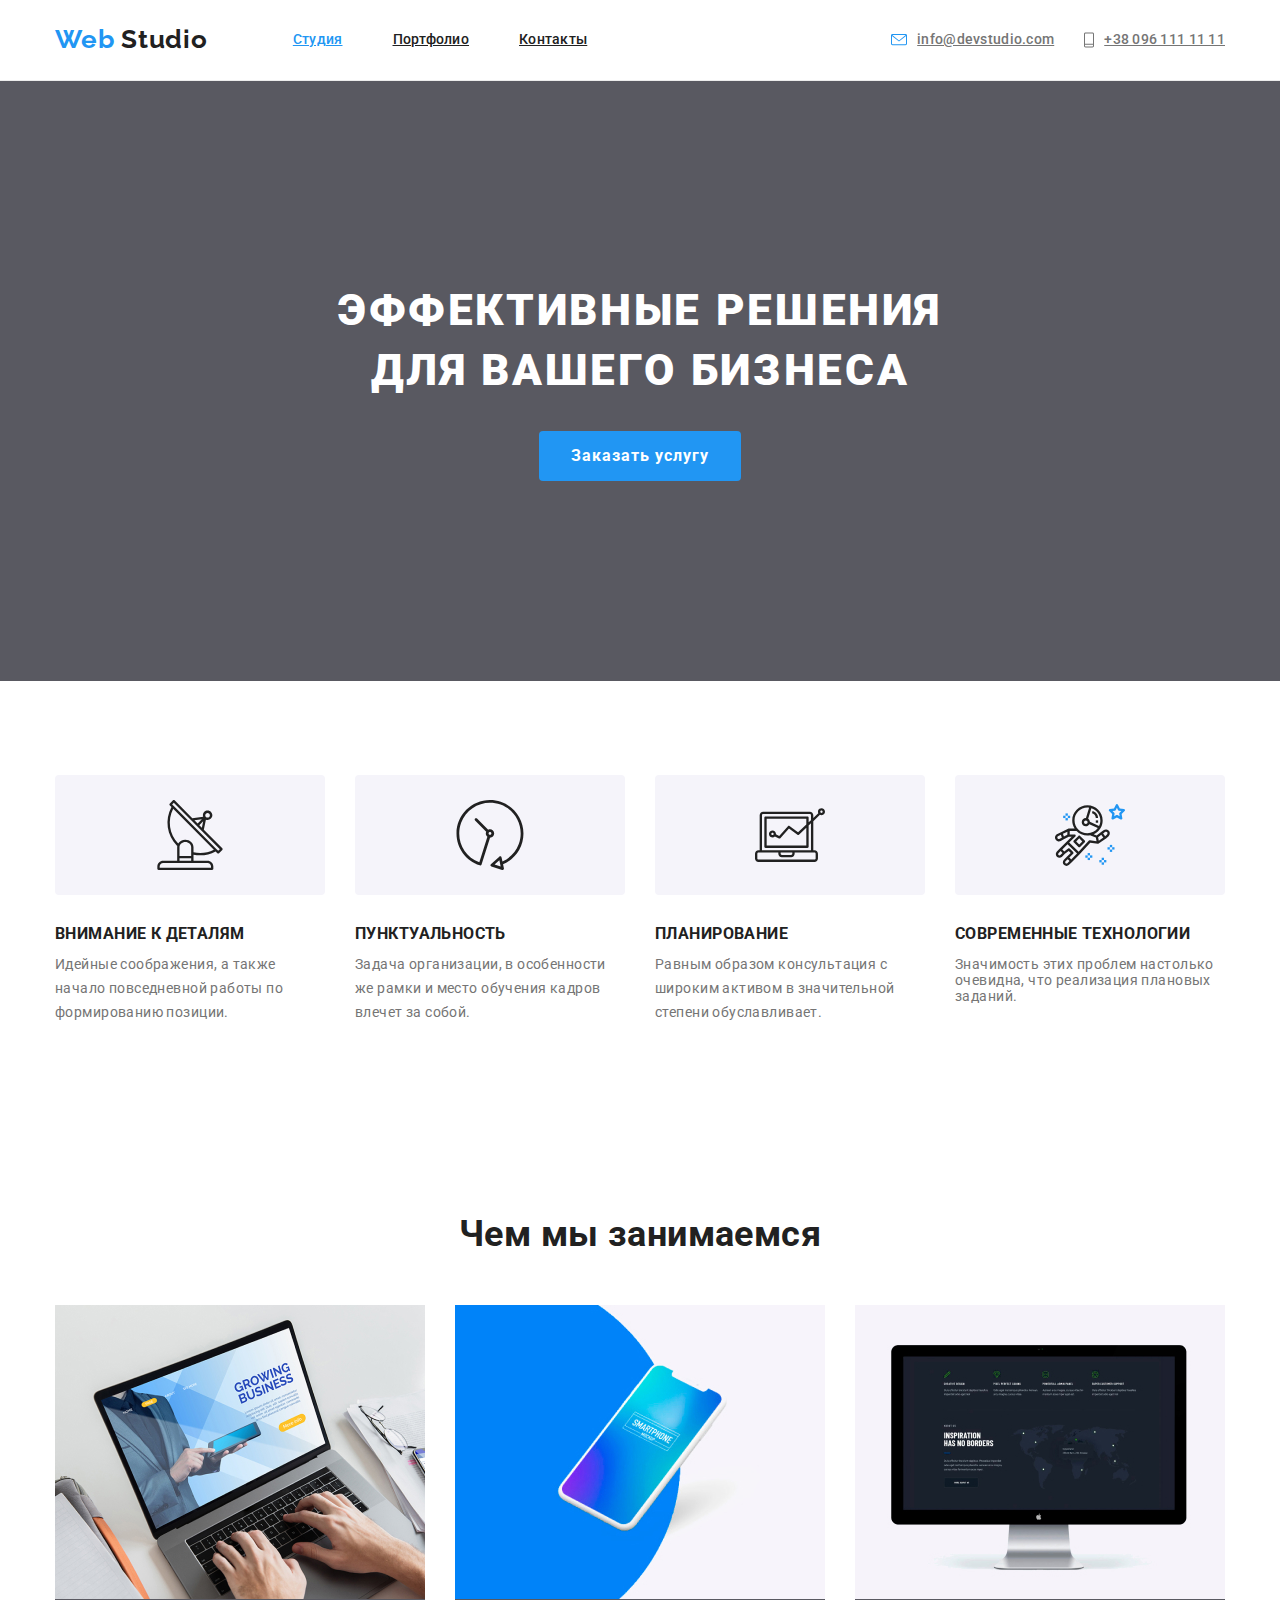
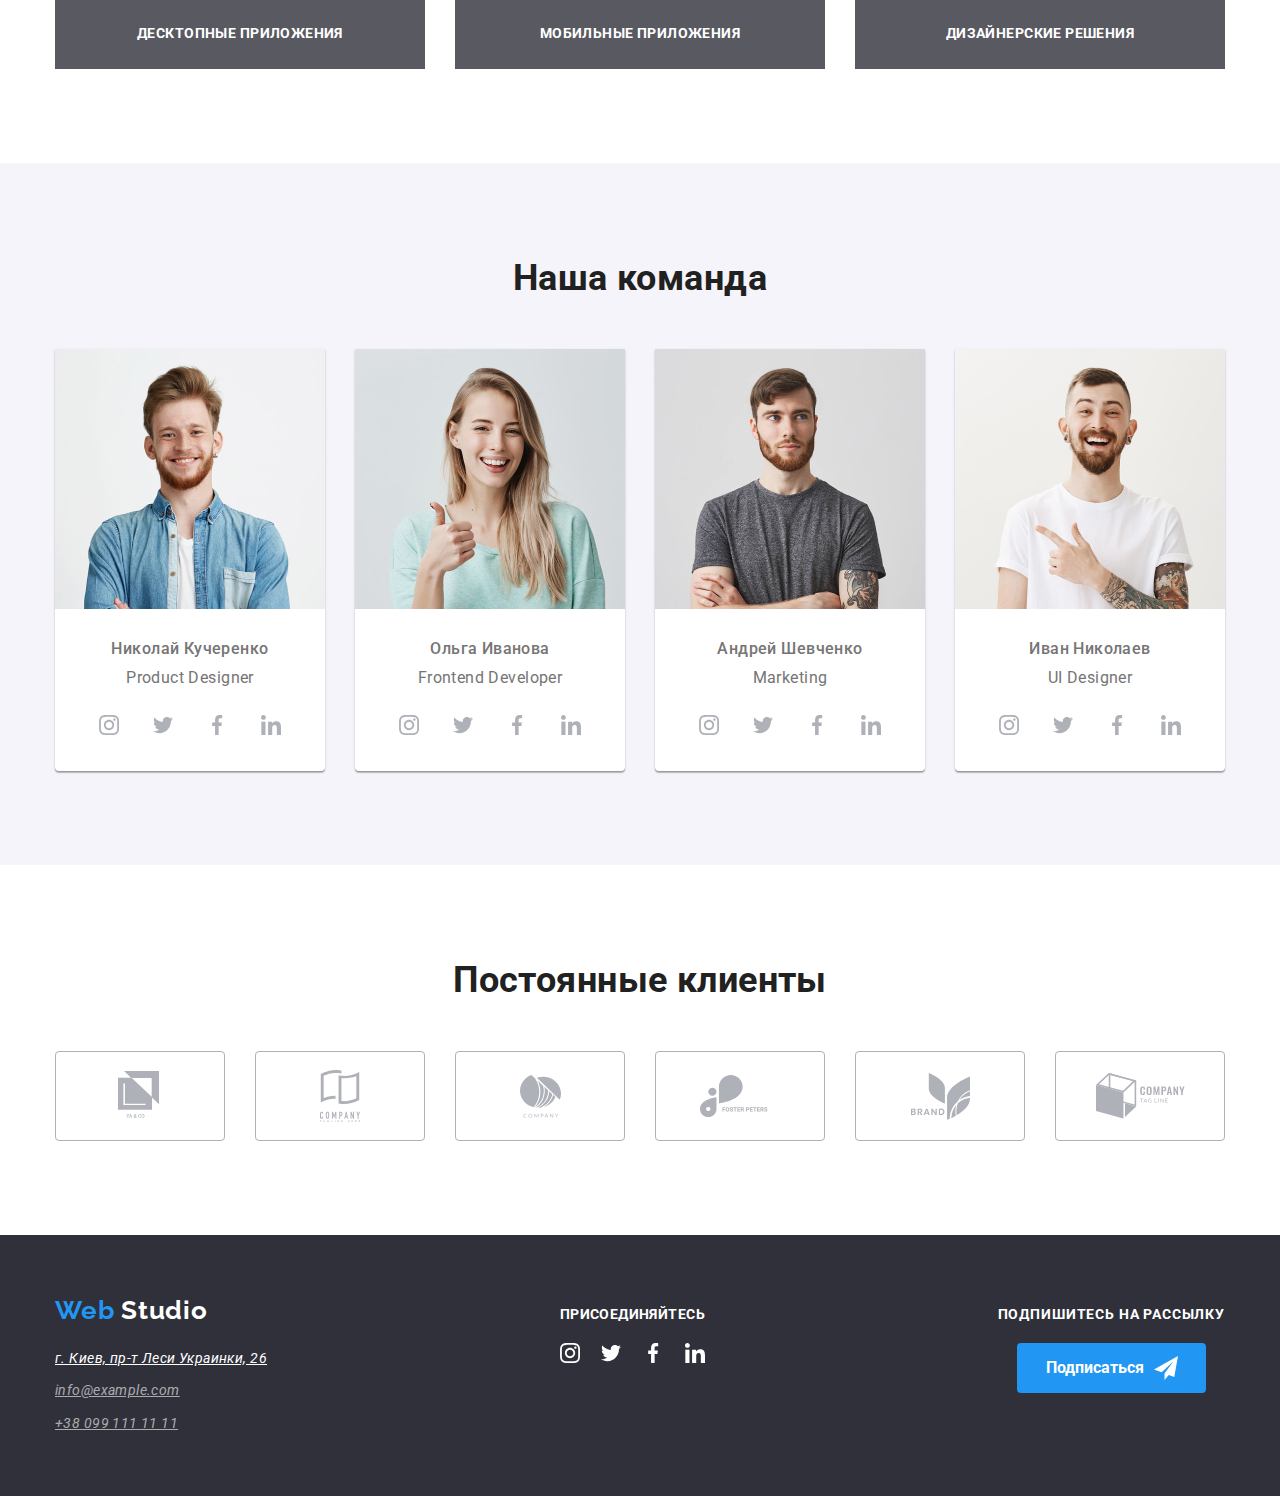
<file: index.html>
<!DOCTYPE html>
<html lang="ru">
  <head>
    <meta charset="UTF-8" />
    <meta name="viewport" content="width=device-width, initial-scale=1.0" />
    <title>Web Studio</title>
    <link
      href="https://fonts.googleapis.com/css2?family=Raleway:wght@700&family=Roboto:wght@400;500;900&display=swap"
      rel="stylesheet"
    />
    <link
      rel="stylesheet"
      href="https://cdnjs.cloudflare.com/ajax/libs/modern-normalize/0.7.0/modern-normalize.min.css"
    />
    <link rel="stylesheet" href="./css/style.css" />
  </head>
  <body>
    <!--Header-->
    <header class="page-header">
      <div class="container main-nav">
        <nav class="nav">
          <a class="logo" href="./index.html">
            Web <span class="logo__studio">Studio</span>
          </a>
          <ul class="site-nav list">
            <li class="site-nav__item">
              <a
                class="site-nav__link site-nav__link--current"
                href="./index.html"
                >Студия</a
              >
            </li>
            <li class="site-nav__item">
              <a class="site-nav__link" href="./portfolio.html">Портфолио</a>
            </li>
            <li class="site-nav__item">
              <a class="site-nav__link" href="">Контакты</a>
            </li>
          </ul>
        </nav>
        <ul class="auth-nav list">
          <li class="auth-nav__item">
            <a class="auth-nav__link" href="mailto:info@devstudio.com">
              <img class="auth-nav_icon" src="./img/mail.svg" alt="Письмо" />
              info@devstudio.com
            </a>
          </li>
          <li class="auth-nav__item">
            <a class="auth-nav__link" href="tel:+380961111111">
              <img class="auth-nav_icon" src="./img/phone.svg" alt="телефон" />
              +38 096 111 11 11
            </a>
          </li>
        </ul>
      </div>
    </header>
    <main>
      <!--Hero-->
      <section class="hero-section">
        <div class="container hero">
          <h1 class="hero__title">Эффективные решения для вашего бизнеса</h1>
          <a href="" class="hero__button">Заказать услугу</a>
        </div>
      </section>

      <!--work-->
      <section class="work-section">
        <div class="container">
          <h2 class="title main visually-hidden">Особенность работы</h2>
          <ul class="work list">
            <li class="work__item">
              <span class="work__img">
                <img src="./img/sputnik.svg" alt="Спутник" />
              </span>
              <h3 class="work__title">Внимание к деталям</h3>
              <p class="work__text">
                Идейные соображения, а также начало повседневной работы по
                формированию позиции.
              </p>
            </li>
            <li class="work__item">
              <span class="work__img">
                <img src="./img/time.svg" alt="Часы" />
              </span>
              <h3 class="work__title">Пунктуальность</h3>
              <p class="work__text">
                Задача организации, в особенности же рамки и место обучения
                кадров влечет за собой.
              </p>
            </li>
            <li class="work__item">
              <span class="work__img">
                <img src="./img/comp.svg" alt="Планирование" />
              </span>
              <h3 class="work__title">Планирование</h3>
              <p class="work__text">
                Равным образом консультация с широким активом в значительной
                степени обуславливает.
              </p>
            </li>
            <li class="work__item">
              <span class="work__img">
                <img src="./img/astronaut-1.svg" alt="Современные технологии" />
              </span>
              <h3 class="work__title">Современные технологии</h3>
              <p>
                Значимость этих проблем настолько очевидна, что реализация
                плановых заданий.
              </p>
            </li>
          </ul>
        </div>
      </section>
      <!--Employment-->
      <section class="employment-section">
        <div class="container">
          <h2 class="employment__title">Чем мы занимаемся</h2>
          <ul class="employment list">
            <li class="employment__item">
              <img
                src="./img/desctop-application.jpg"
                alt="Десктопные приложения"
                width="370"
              />
              <p class="employment__text">Десктопные приложения</p>
            </li>
            <li class="employment__item">
              <img
                src="./img/mobile-applications.jpg"
                alt="Мобильные приложения"
                width="370"
              />
              <p class="employment__text">Мобильные приложения</p>
            </li>
            <li class="employment__item">
              <img
                src="./img/design-solutions.jpg"
                alt="Дизайнерские решения"
                width="370"
              />
              <p class="employment__text">Дизайнерские решения</p>
            </li>
          </ul>
        </div>
      </section>
      <!--Team-->
      <section class="team-section">
        <div class="container">
          <h2 class="team__title">Наша команда</h2>
          <ul class="team list">
            <li class="team__item">
              <img src="./img/kucherenko.jpg" alt="Курченко" width="270" />
              <h3 class="team__name">Николай Кучеренко</h3>
              <p class="team__text">Product Designer</p>
              <ul class="list team__social">
                <li class="">
                  <a href="">
                    <img src="./img/instagram.svg" alt="Инстаграм" />
                  </a>
                </li>
                <li>
                  <a href="">
                    <img src="./img/twitter.svg" alt="Твитер" />
                  </a>
                </li>
                <li>
                  <a href="">
                    <img src="./img/facebook.svg" alt="Фейсбук" />
                  </a>
                </li>
                <li>
                  <a href="">
                    <img src="./img/linkedin.svg" alt="linkedin" />
                  </a>
                </li>
              </ul>
            </li>
            <li class="team__item">
              <img src="./img/ivanova.jpg" alt="Иванова" width="270" />
              <h3 class="team__name">Ольга Иванова</h3>
              <p class="team__text">Frontend Developer</p>
              <ul class="list team__social">
                <li>
                  <a href="">
                    <img src="./img/instagram.svg" alt="Инстаграм" />
                  </a>
                </li>
                <li>
                  <a href="">
                    <img src="./img/twitter.svg" alt="Твитер" />
                  </a>
                </li>
                <li>
                  <a href="">
                    <img src="./img/facebook.svg" alt="Фейсбук" />
                  </a>
                </li>
                <li>
                  <a href="">
                    <img src="./img/linkedin.svg" alt="linkedin" />
                  </a>
                </li>
              </ul>
            </li>
            <li class="team__item">
              <img src="./img/shevchenko.jpg" alt="Шевченко" width="270" />
              <h3 class="team__name">Андрей Шевченко</h3>
              <p class="team__text">Marketing</p>
              <ul class="list team__social">
                <li>
                  <a href="">
                    <img src="./img/instagram.svg" alt="Инстаграм" />
                  </a>
                </li>
                <li>
                  <a href="">
                    <img src="./img/twitter.svg" alt="Твитер" />
                  </a>
                </li>
                <li>
                  <a href="">
                    <img src="./img/facebook.svg" alt="Фейсбук" />
                  </a>
                </li>
                <li>
                  <a href="">
                    <img src="./img/linkedin.svg" alt="linkedin" />
                  </a>
                </li>
              </ul>
            </li>
            <li class="team__item">
              <img src="./img/nikolaev.jpg" alt="Николаев" width="270" />
              <h3 class="team__name">Иван Николаев</h3>
              <p class="team__text">UI Designer</p>
              <ul class="list team__social">
                <li>
                  <a href="">
                    <img src="./img/instagram.svg" alt="Инстаграм" />
                  </a>
                </li>
                <li>
                  <a href="">
                    <img src="./img/twitter.svg" alt="Твитер" />
                  </a>
                </li>
                <li>
                  <a href="">
                    <img src="./img/facebook.svg" alt="Фейсбук" />
                  </a>
                </li>
                <li>
                  <a href="">
                    <img src="./img/linkedin.svg" alt="linkedin" />
                  </a>
                </li>
              </ul>
            </li>
          </ul>
        </div>
      </section>
      <!--Clients-->
      <section class="clients-section">
        <div class="container">
          <h2 class="clients__title">Постоянные клиенты</h2>
          <ul class="clients list">
            <li class="clients__item">
              <a href="">
                <img src="./img/client-1.svg" alt="Клиент 1" />
              </a>
            </li>
            <li class="clients__item">
              <a href="">
                <img src="./img/client-2.svg" alt="Клиент 2" />
              </a>
            </li>
            <li class="clients__item">
              <a href="">
                <img src="./img/client-3.svg" alt="Клиент 3" />
              </a>
            </li>
            <li class="clients__item">
              <a href="">
                <img src="./img/client-4.svg" alt="Клиент 4" />
              </a>
            </li>
            <li class="clients__item">
              <a href="">
                <img src="./img/client-5.svg" alt="Клиент 5" />
              </a>
            </li>
            <li class="clients__item">
              <a href="">
                <img src="./img/client-6.svg" alt="Клиент 6" />
              </a>
            </li>
          </ul>
        </div>
      </section>
    </main>
    <!--Footer-->
    <footer class="footer">
      <div class="container footer__container">
        <div>
          <a class="logo footer__logo" href="./index.html">
            Web <span class="footer__studio">Studio</span>
          </a>
          <address>
            <ul class="list contact">
              <li class="contact__item">
                <a class="contact__item--address" href=""
                  >г. Киев, пр-т Леси Украинки, 26</a
                >
              </li>
              <li class="contact__item">
                <a class="contact__item--mail" href="mailto:info@example.com"
                  >info@example.com</a
                >
              </li>
              <li class="contact__item">
                <a class="contact__item--phone" href="tel:+380991111111"
                  >+38 099 111 11 11</a
                >
              </li>
            </ul>
          </address>
        </div>
        <div class="join">
          <p class="join__title">присоединяйтесь</p>
          <ul class="list join__social">
            <li>
              <a href="">
                <img src="./img/instagram-2.svg" alt="Инстаграм" />
              </a>
            </li>
            <li>
              <a href="">
                <img src="./img/twitter-1.svg" alt="Твитер" />
              </a>
            </li>
            <li>
              <a href="">
                <img src="./img/facebook-1.svg" alt="Фейсбук" />
              </a>
            </li>
            <li>
              <a href="">
                <img src="./img/linkedin-1.svg" alt="linkedin" />
              </a>
            </li>
          </ul>
        </div>
        <div class="subscribe">
          <p class="subscribe__title">
            Подпишитесь на рассылку
          </p>
          <button class="subscribe__button">
            <p class="subscribe__label">Подписаться</p>
            <img src="./img/icon-send.svg" alt="Иконка подписаться" />
          </button>
        </div>
      </div>
    </footer>
  </body>
</html>
</file>
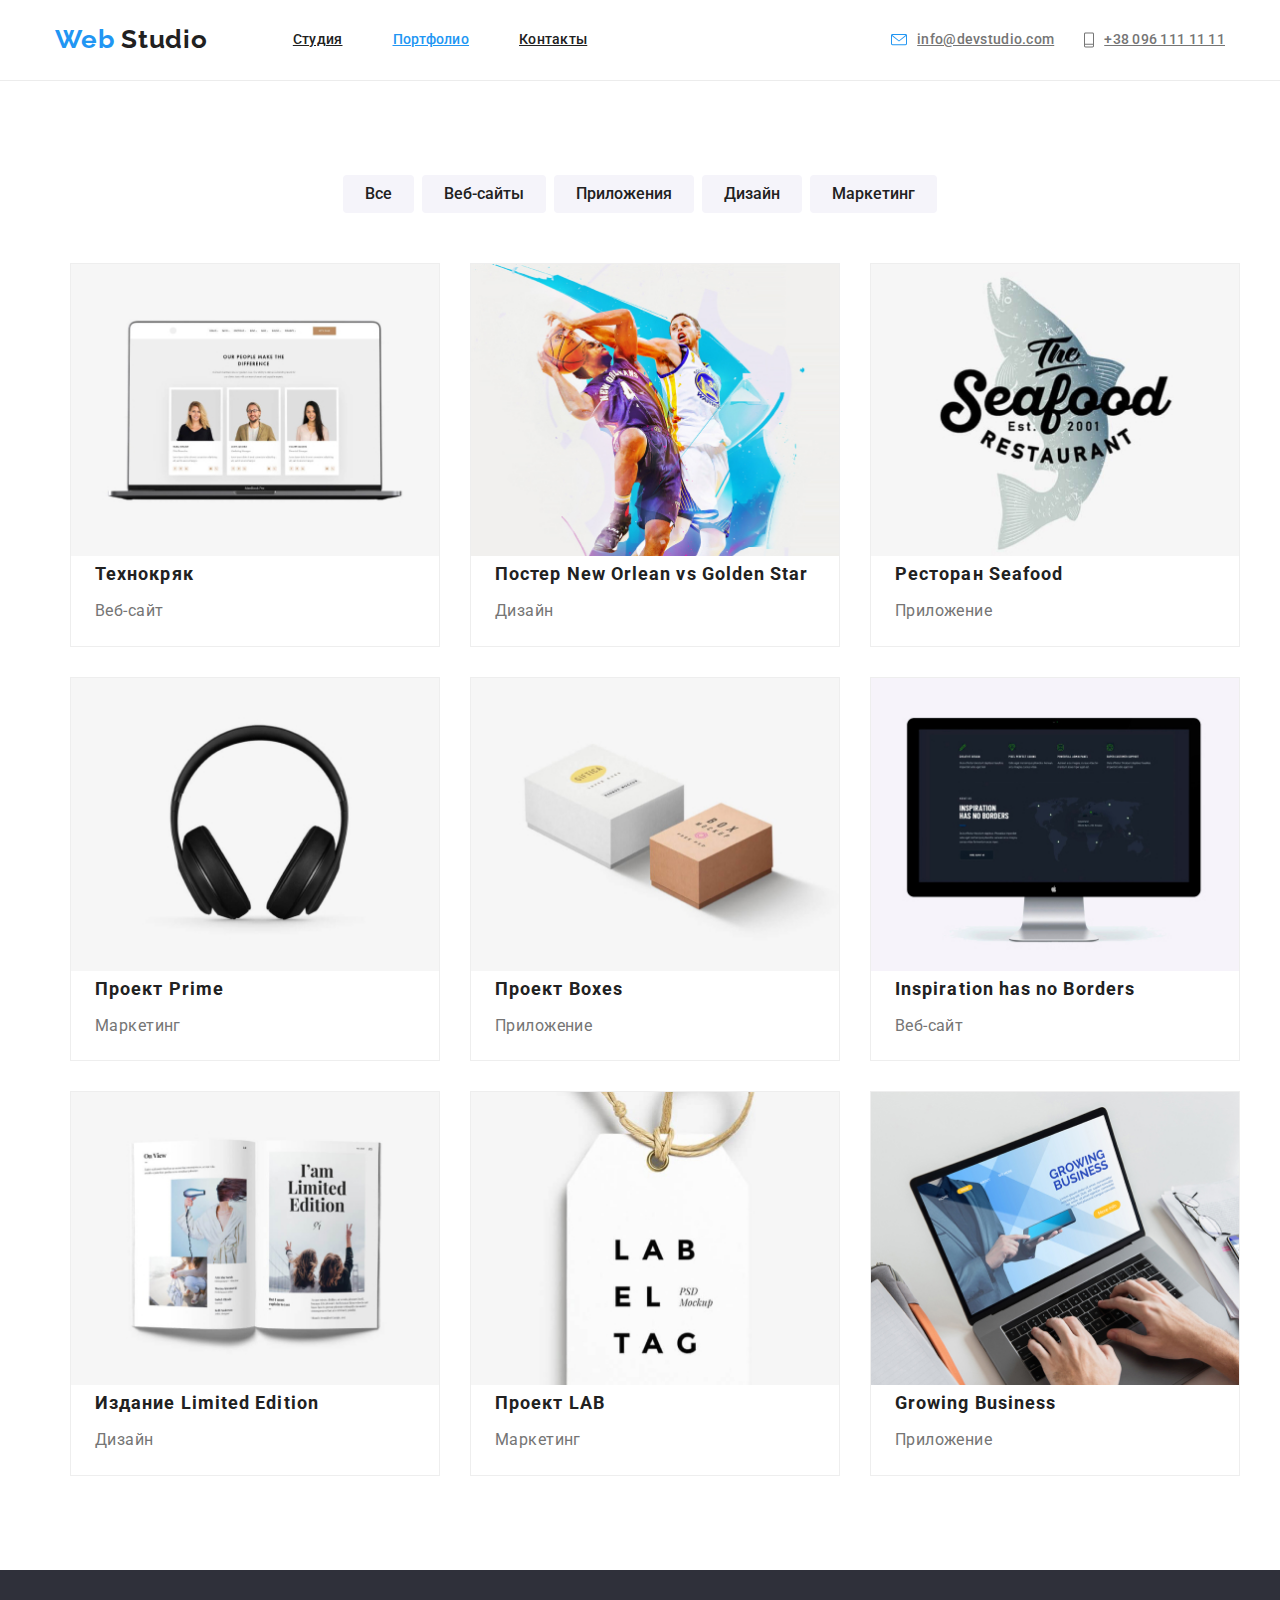
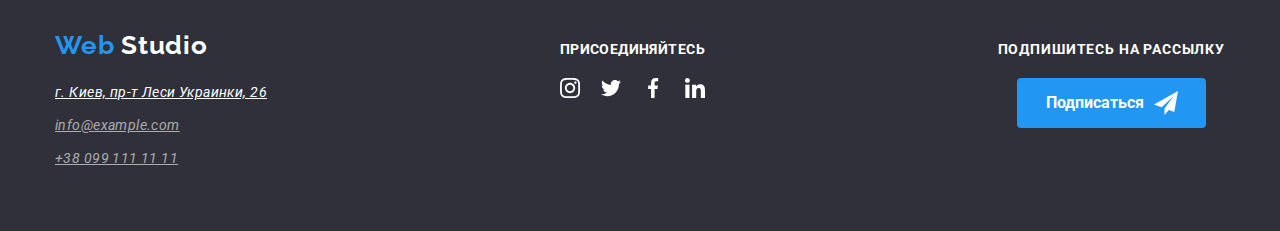
<file: portfolio.html>
<!DOCTYPE html>
<html lang="ru">
  <head>
    <meta charset="UTF-8" />
    <meta name="viewport" content="width=device-width, initial-scale=1.0" />
    <title>Portfolio</title>
    <link
      href="https://fonts.googleapis.com/css2?family=Raleway:wght@700&family=Roboto:wght@400;500;900&display=swap"
      rel="stylesheet"
    />
    <link
      rel="stylesheet"
      href="https://cdnjs.cloudflare.com/ajax/libs/modern-normalize/0.7.0/modern-normalize.min.css"
    />
    <link rel="stylesheet" href="./css/style.css" />
  </head>

  <body>
    <!--Header-->
    <header class="page-header">
      <div class="container main-nav">
        <nav class="nav">
          <a class="logo" href="./index.html">
            Web <span class="logo__studio">Studio</span>
          </a>
          <ul class="site-nav list">
            <li class="site-nav__item">
              <a class="site-nav__link" href="./index.html">Студия</a>
            </li>
            <li class="site-nav__item">
              <a
                class="site-nav__link site-nav__link--current"
                href="./portfolio.html"
                >Портфолио</a
              >
            </li>
            <li class="site-nav__item">
              <a class="site-nav__link" href="">Контакты</a>
            </li>
          </ul>
        </nav>
        <ul class="auth-nav list">
          <li class="auth-nav__item">
            <a class="auth-nav__link" href="mailto:info@devstudio.com">
              <img class="auth-nav_icon" src="./img/mail.svg" alt="Письмо" />
              info@devstudio.com
            </a>
          </li>
          <li class="auth-nav__item">
            <a class="auth-nav__link" href="tel:+380961111111">
              <img class="auth-nav_icon" src="./img/phone.svg" alt="телефон" />
              +38 096 111 11 11
            </a>
          </li>
        </ul>
      </div>
    </header>
    <main class="page-main">
      <section class="container">
        <h1 class="visually-hidden">Портфолио</h1>
        <!--Filter-->
        <ul class="list filter">
          <li class="filter__item">
            <button class="filter__button" type="button">Все</button>
          </li>
          <li class="filter__item">
            <button class="filter__button" type="button">Веб-сайты</button>
          </li>
          <li class="filter__item">
            <button class="filter__button" type="button">Приложения</button>
          </li>
          <li class="filter__item">
            <button class="filter__button" type="button">Дизайн</button>
          </li>
          <li class="filter__item">
            <button class="filter__button" type="button">Маркетинг</button>
          </li>
        </ul>

        <!--cards-->
        <ul class="list cards container">
          <li class="cards__item">
            <a class="cards__link" href="">
              <img
                class="cards--image"
                src="./img/site-tehnokryak.jpg"
                alt="Веб-сайт Технокряк"
                width="370"
                height="294"
              />
              <p class="cards__description">
                Технокряк это современная площадка распространения коронавируса.
                Компании используют эту платформу для цифрового шпионажа и атак
                на защищённые сервера конкурентов.
              </p>

              <h2 class="cards__title">Технокряк</h2>
              <p class="cards__category">Веб-сайт</p>
            </a>
          </li>
          <li class="cards__item">
            <a class="cards__link" href="">
              <img
                class="cards--image"
                src="./img/basketball.jpg"
                alt="Баскетбол"
                width="370"
                height="294"
              />
              <p class="cards__description">
                Технокряк это современная площадка распространения коронавируса.
                Компании используют эту платформу для цифрового шпионажа и атак
                на защищённые сервера конкурентов.
              </p>
              <h2 class="cards__title">Постер New Orlean vs Golden Star</h2>
              <p class="cards__category">Дизайн</p>
            </a>
          </li>
          <li class="cards__item">
            <a class="cards__link" href="">
              <img
                class="cards--image"
                src="./img/restaurant.jpg"
                alt="Логотип ресторана"
                width="370"
                height="294"
              />
              <p class="cards__description">
                Технокряк это современная площадка распространения коронавируса.
                Компании используют эту платформу для цифрового шпионажа и атак
                на защищённые сервера конкурентов.
              </p>
              <h2 class="cards__title">Ресторан Seafood</h2>
              <p class="cards__category">Приложение</p>
            </a>
          </li>
          <li class="cards__item">
            <a class="cards__link" href="">
              <img
                class="cards--image"
                src="./img/headphones.jpg"
                alt="Наушники"
                width="370"
                height="294"
              />
              <p class="cards__description">
                Технокряк это современная площадка распространения коронавируса.
                Компании используют эту платформу для цифрового шпионажа и атак
                на защищённые сервера конкурентов.
              </p>
              <h2 class="cards__title">Проект Prime</h2>
              <p class="cards__category">Маркетинг</p>
            </a>
          </li>
          <li class="cards__item">
            <a class="cards__link" href="">
              <img
                class="cards--image"
                src="./img/boxes.jpg"
                alt="Коробки"
                width="370"
                height="294"
              />
              <p class="cards__description">
                Технокряк это современная площадка распространения коронавируса.
                Компании используют эту платформу для цифрового шпионажа и атак
                на защищённые сервера конкурентов.
              </p>
              <h2 class="cards__title">Проект Boxes</h2>
              <p class="cards__category">Приложение</p>
            </a>
          </li>
          <li class="cards__item">
            <a class="cards__link" href="">
              <img
                class="cards--image"
                src="./img/website.jpg"
                alt="Веб-сайт"
                width="370"
                height="294"
              />
              <p class="cards__description">
                Технокряк это современная площадка распространения коронавируса.
                Компании используют эту платформу для цифрового шпионажа и атак
                на защищённые сервера конкурентов.
              </p>
              <h2 class="cards__title">Inspiration has no Borders</h2>
              <p class="cards__category">Веб-сайт</p>
            </a>
          </li>
          <li class="cards__item">
            <a class="cards__link" href="">
              <img
                class="cards--image"
                src="./img/book.jpg"
                alt="Издание"
                width="370"
                height="294"
              />
              <p class="cards__description">
                Технокряк это современная площадка распространения коронавируса.
                Компании используют эту платформу для цифрового шпионажа и атак
                на защищённые сервера конкурентов.
              </p>
              <h2 class="cards__title">Издание Limited Edition</h2>
              <p class="cards__category">Дизайн</p>
            </a>
          </li>
          <li class="cards__item">
            <a class="cards__link" href="">
              <img
                class="cards--image"
                src="./img/lab.jpg"
                alt="Проект LAB"
                width="370"
                height="294"
              />
              <p class="cards__description">
                Технокряк это современная площадка распространения коронавируса.
                Компании используют эту платформу для цифрового шпионажа и атак
                на защищённые сервера конкурентов.
              </p>
              <h2 class="cards__title">Проект LAB</h2>
              <p class="cards__category">Маркетинг</p>
            </a>
          </li>
          <li class="cards__item">
            <a class="cards__link" href="">
              <img
                class="cards--image"
                src="./img/notebook.jpg"
                alt="Ноутбук"
                width="370"
                height="294"
              />
              <p class="cards__description">
                Технокряк это современная площадка распространения коронавируса.
                Компании используют эту платформу для цифрового шпионажа и атак
                на защищённые сервера конкурентов.
              </p>
              <h2 class="cards__title">Growing Business</h2>
              <p class="cards__category">Приложение</p>
            </a>
          </li>
        </ul>
      </section>
    </main>
    <!--Footer-->
    <footer class="footer">
      <div class="container footer__container">
        <div>
          <a class="logo footer__logo" href="./index.html">
            Web <span class="footer__studio">Studio</span>
          </a>
          <address>
            <ul class="list contact">
              <li class="contact__item">
                <a class="contact__item--address" href=""
                  >г. Киев, пр-т Леси Украинки, 26</a
                >
              </li>
              <li class="contact__item">
                <a class="contact__item--mail" href="mailto:info@example.com"
                  >info@example.com</a
                >
              </li>
              <li class="contact__item">
                <a class="contact__item--phone" href="tel:+380991111111"
                  >+38 099 111 11 11</a
                >
              </li>
            </ul>
          </address>
        </div>
        <div class="join">
          <p class="join__title">присоединяйтесь</p>
          <ul class="list join__social">
            <li>
              <a href="">
                <img src="./img/instagram-2.svg" alt="Инстаграм" />
              </a>
            </li>
            <li>
              <a href="">
                <img src="./img/twitter-1.svg" alt="Твитер" />
              </a>
            </li>
            <li>
              <a href="">
                <img src="./img/facebook-1.svg" alt="Фейсбук" />
              </a>
            </li>
            <li>
              <a href="">
                <img src="./img/linkedin-1.svg" alt="linkedin" />
              </a>
            </li>
          </ul>
        </div>
        <div class="subscribe">
          <p class="subscribe__title">
            Подпишитесь на рассылку
          </p>
          <button class="subscribe__button">
            <p class="subscribe__label">Подписаться</p>
            <img src="./img/icon-send.svg" alt="Иконка подписаться" />
          </button>
        </div>
      </div>
    </footer>
  </body>
</html>
</file>
<file: css/style.css>
:root {
  --primery-text-color: #757575;
  --title-text-color: #212121;
  --accent-text-color: #2196f3;
  --white-color: #ffffff;
  --bg-text-color: rgba(47, 48, 58, 0.8);
  --bg-footer-color: #2f303a;
  --bg-team-color: #f5f4fa;
  --address-text-color: rgba(255, 255, 255, 0.6);
  --cards-bg-color: rgba(33, 150, 243, 0.9);
  --filter-bg-color: #f5f4fa;
}

body {
  background-color: var(--white-color);
  color: var(--primery-text-color);

  font-family: Roboto;
  font-size: 14px;
  line-height: 1.14;
  letter-spacing: 0.03em;
}

img {
  display: block;
  max-width: 100%;
  height: auto;
}

.list {
  list-style: none;
  margin-top: 0;
  margin-bottom: 0;
  padding: 0;
}

.container {
  width: 1200px;
  padding-left: 15px;
  padding-right: 15px;
  margin-left: auto;
  margin-right: auto;
}

.visually-hidden {
  position: absolute;
  width: 1px;
  height: 1px;
  margin: -1px;
  border: 0;
  padding: 0;
  white-space: nowrap;
  clip-path: inset(100%);
  clip: rect(0 0 0 0);
  overflow: hidden;
}

.main-nav {
  display: flex;
  align-items: center;
}

.nav {
  display: flex;
  align-items: center;
}

/* Header */

.page-header {
  border-bottom: 1px solid #ececec;
}

/* Site nav */

.logo {
  margin-right: 85px;

  color: var(--accent-text-color);
  font-family: Raleway;
  font-weight: 700;
  font-size: 26px;
  line-height: 1.2;
  letter-spacing: 0.03em;
  text-decoration: none;
}

.logo__studio {
  color: var(--title-text-color);
}

.site-nav {
  display: flex;
}

.site-nav__item:not(:last-child) {
  margin-right: 50px;
}

.site-nav__link {
  display: block;
  padding-top: 32px;
  padding-bottom: 32px;

  color: var(--title-text-color);
  font-weight: 500;
  letter-spacing: 0.02em;
}

.site-nav__link:hover,
.site-nav__link:focus {
  color: var(--accent-text-color);
}

.site-nav__link--current {
  color: var(--accent-text-color);
}

/* Sing in */

.auth-nav {
  display: flex;
  margin-left: auto;
}

.auth-nav__item:not(:last-child) {
  margin-right: 30px;
}

.auth-nav_icon {
  margin-right: 10px;
}

.auth-nav__link {
  display: flex;
  color: var(--primery-text-color);

  font-weight: 500;
  letter-spacing: 0.02em;
}

.auth-nav__link:hover,
.auth-nav__link:focus {
  color: var(--accent-text-color);
}

/* Hero */

.hero-section {
  background-color: var(--bg-text-color);
}

.hero {
  text-align: center;
  padding-top: 200px;
  padding-bottom: 200px;
}

.hero__title {
  margin-top: 0;
  margin-bottom: 30px;
  color: var(--white-color);
  max-width: 696px;
  margin-left: auto;
  margin-right: auto;

  font-weight: 900;
  font-size: 44px;
  line-height: 1.36;
  letter-spacing: 0.06em;
  text-transform: uppercase;
}

.hero__button {
  display: inline-block;
  padding: 10px 32px;
  font-weight: 700;
  font-size: 16px;
  line-height: 1.87;
  letter-spacing: 0.06em;
  text-decoration: none;
  align-items: center;
  min-width: 200px;
  border-radius: 4px;
  border-width: 0;
  text-align: center;
  color: var(--white-color);
  background-color: var(--accent-text-color);

  font-family: Roboto;
}

/* Work */

.work-section {
  padding-top: 94px;
  padding-bottom: 94px;
}

.work__item {
  width: calc((100% - 90px) / 4);
}

.work {
  display: flex;
}

.work__img {
  display: flex;
  margin-bottom: 30px;
  justify-content: center;
  align-items: center;
  height: 120px;
  border-radius: 4px;

  background-color: var(--filter-bg-color);
}

.work__item:not(:last-child) {
  margin-right: 30px;
}

.work__text {
  margin-top: 0;
  margin-bottom: 0;
  line-height: 1.71;
}

.work__title {
  margin-top: 0;
  margin-bottom: 10px;
  color: var(--title-text-color);

  font-weight: 700;
  text-transform: uppercase;
}

.title.main {
  margin-top: 0;
  margin-bottom: 50px;
  text-align: center;
}

/* employment */

.employment-section {
  padding-top: 94px;
  margin-bottom: 94px;
}

.employment__title {
  margin-top: 0px;
  margin-bottom: 50px;
  color: var(--title-text-color);

  font-weight: 700;
  font-size: 36px;
  line-height: 1.17;
  text-align: center;
}

.employment {
  display: flex;
}

.employment__item {
  width: calc((100% - 60px) / 3);
}

.employment__text {
  padding-top: 27px;
  padding-bottom: 27px;
  margin-top: 0;
  margin-bottom: 0;
  text-align: center;

  color: var(--white-color);
  background-color: var(--bg-text-color);

  font-weight: 700;
  text-transform: uppercase;
}

.employment__item:not(:last-child) {
  margin-right: 30px;
}

/* Team */

.team-section {
  padding-top: 94px;
  padding-bottom: 94px;

  background-color: var(--bg-team-color);
}

.team__title {
  margin-top: 0;
  margin-bottom: 50px;
  color: var(--title-text-color);

  font-weight: 700;
  font-size: 36px;
  line-height: 1.17;
  text-align: center;
}

.team {
  display: flex;
}

.team__item {
  padding-bottom: 24px;
  width: calc((100% - 90px) / 4);
  background-color: white;
  box-shadow: 0px 1px 3px rgba(0, 0, 0, 0.12), 0px 1px 1px rgba(0, 0, 0, 0.14),
    0px 2px 1px rgba(0, 0, 0, 0.2);
  border-radius: 0px 0px 4px 4px;
}

.team__item:not(:last-child) {
  margin-right: 30px;
}

.team__name {
  margin-top: 30px;
  margin-bottom: 10px;
  font-weight: 500;
  font-size: 16px;
  line-height: 1.19;
  text-align: center;
}

.team__social {
  margin-left: 32px;
  margin-right: 32px;
  display: flex;
  justify-content: space-between;
}

.team__text {
  margin-top: 0;
  margin-bottom: 16px;
  font-size: 16px;
  line-height: 1.19;
  text-align: center;
}

/* Clients */

.clients-section {
  padding-bottom: 94px;
  padding-top: 94px;
}

.clients {
  display: flex;
}

.clients__item:not(:last-child) {
  margin-right: 30px;
}

.clients__item {
  display: flex;
  justify-content: center;
  align-items: center;
  border: 1px solid #afb1b8;
  border-radius: 4px;
  width: calc((100% - 50px) / 6);
  min-height: 90px;
}

.clients__title {
  margin-top: 0px;
  margin-bottom: 50px;
  color: var(--title-text-color);

  font-weight: 700;
  font-size: 36px;
  line-height: 1.17;
  text-align: center;
}

.clients__item:hover {
  color: var(--accent-text-color);
  border-color: var(--accent-text-color);
}

/* .clients__item:last-child {
  margin-right: 0;
} */

/* Footer */
.footer {
  padding-top: 60px;
  padding-bottom: 60px;
  background-color: var(--bg-footer-color);
}

.footer__container {
  display: flex;
  align-items: baseline;
  justify-content: space-between;
}

/* Footer Logo */

.footer__logo {
  display: block;
  margin-bottom: 20px;
  margin-right: 0;
}

.footer__studio {
  color: var(--white-color);
}

/* Contact */

.contact__item {
  line-height: 1.71;
}

.contact__item--mail,
.contact__item--phone {
  color: var(--address-text-color);
}

.contact__item--address {
  color: var(--white-color);
}

.contact__item:not(:last-child) {
  margin-bottom: 9px;
}

/* Join */

.join__title {
  margin-bottom: 20px;
  margin-top: 0;

  color: var(--white-color);

  font-weight: 700;
  text-transform: uppercase;
}

.join__social {
  display: flex;
  justify-content: space-between;
}

/* Subscribe */

.subscribe {
  color: var(--white-color);
  font-weight: 700;
  text-align: center;
  letter-spacing: 0.06em;
  text-transform: uppercase;
}

.subscribe__title {
  margin-top: 0;
  margin-bottom: 20px;
}

.subscribe__button {
  display: inline-flex;
  padding-top: 10px;
  padding-bottom: 10px;
  padding-left: 29px;
  padding-right: 28px;
  border-radius: 4px;
  border-width: 0;
  align-items: center;
  font-weight: 700;
  font-size: 16px;
  line-height: 1.87;
  color: var(--white-color);
  background-color: var(--accent-text-color);
}

.subscribe__label {
  margin-top: 0;
  margin-bottom: 0;
  margin-right: 10px;
}

/* Portfolio */

/* Main */

.page-main {
  padding-top: 94px;
  margin-bottom: 94px;
}

/* Filter */

.filter {
  display: flex;
  justify-content: center;
  margin-bottom: 50px;
}

.filter__item:not(:last-child) {
  margin-right: 8px;
}

.filter__button {
  padding-top: 6px;
  padding-bottom: 6px;
  padding-left: 22px;
  padding-right: 22px;
  color: var(--title-text-color);
  background-color: var(--filter-bg-color);
  border-width: 0;
  border-radius: 4px;
  font-weight: 500;
  font-size: 16px;
  line-height: 1.62;
  text-align: center;
}

.filter__button:hover,
.filter__button:focus {
  color: var(--white-color);
  background-color: var(--accent-text-color);
}

/* Cards */

.cards {
  display: flex;
  flex-wrap: wrap;
}

.cards__item {
  width: calc((100% - 60px) / 3);
  margin-right: 30px;
  margin-bottom: 30px;
  padding-bottom: 20px;
  border: 1px solid #eeeeee;
  box-sizing: border-box;
  text-decoration: none;
}

.cards__item:nth-child(3n) {
  margin-right: 0;
}

.cards__item:nth-last-child(-n + 3) {
  margin-bottom: 0;
}

.cards__image {
  margin-bottom: 20px;
}

.cards__link {
  text-decoration: none;
}

.cards__title {
  margin-top: 0;
  margin-bottom: 4px;
  margin-left: 24px;
  margin-right: 24px;
  color: var(--title-text-color);

  font-weight: 700;
  font-size: 18px;
  line-height: 2;
  letter-spacing: 0.06em;
}

.cards__description {
  display: none;
  margin-top: 0;
  margin-bottom: 0;
  margin-left: 24px;
  margin-right: 24px;
  color: var(--white-color);
  background-color: var(--cards-bg-color);

  font-size: 18px;
  line-height: 1.56;
}

.cards__category {
  margin-top: 0;
  margin-bottom: 0;
  margin-left: 24px;
  margin-right: 24px;
  color: var(--primery-text-color);
  font-size: 16px;
  line-height: 1.87;
}
</file>
